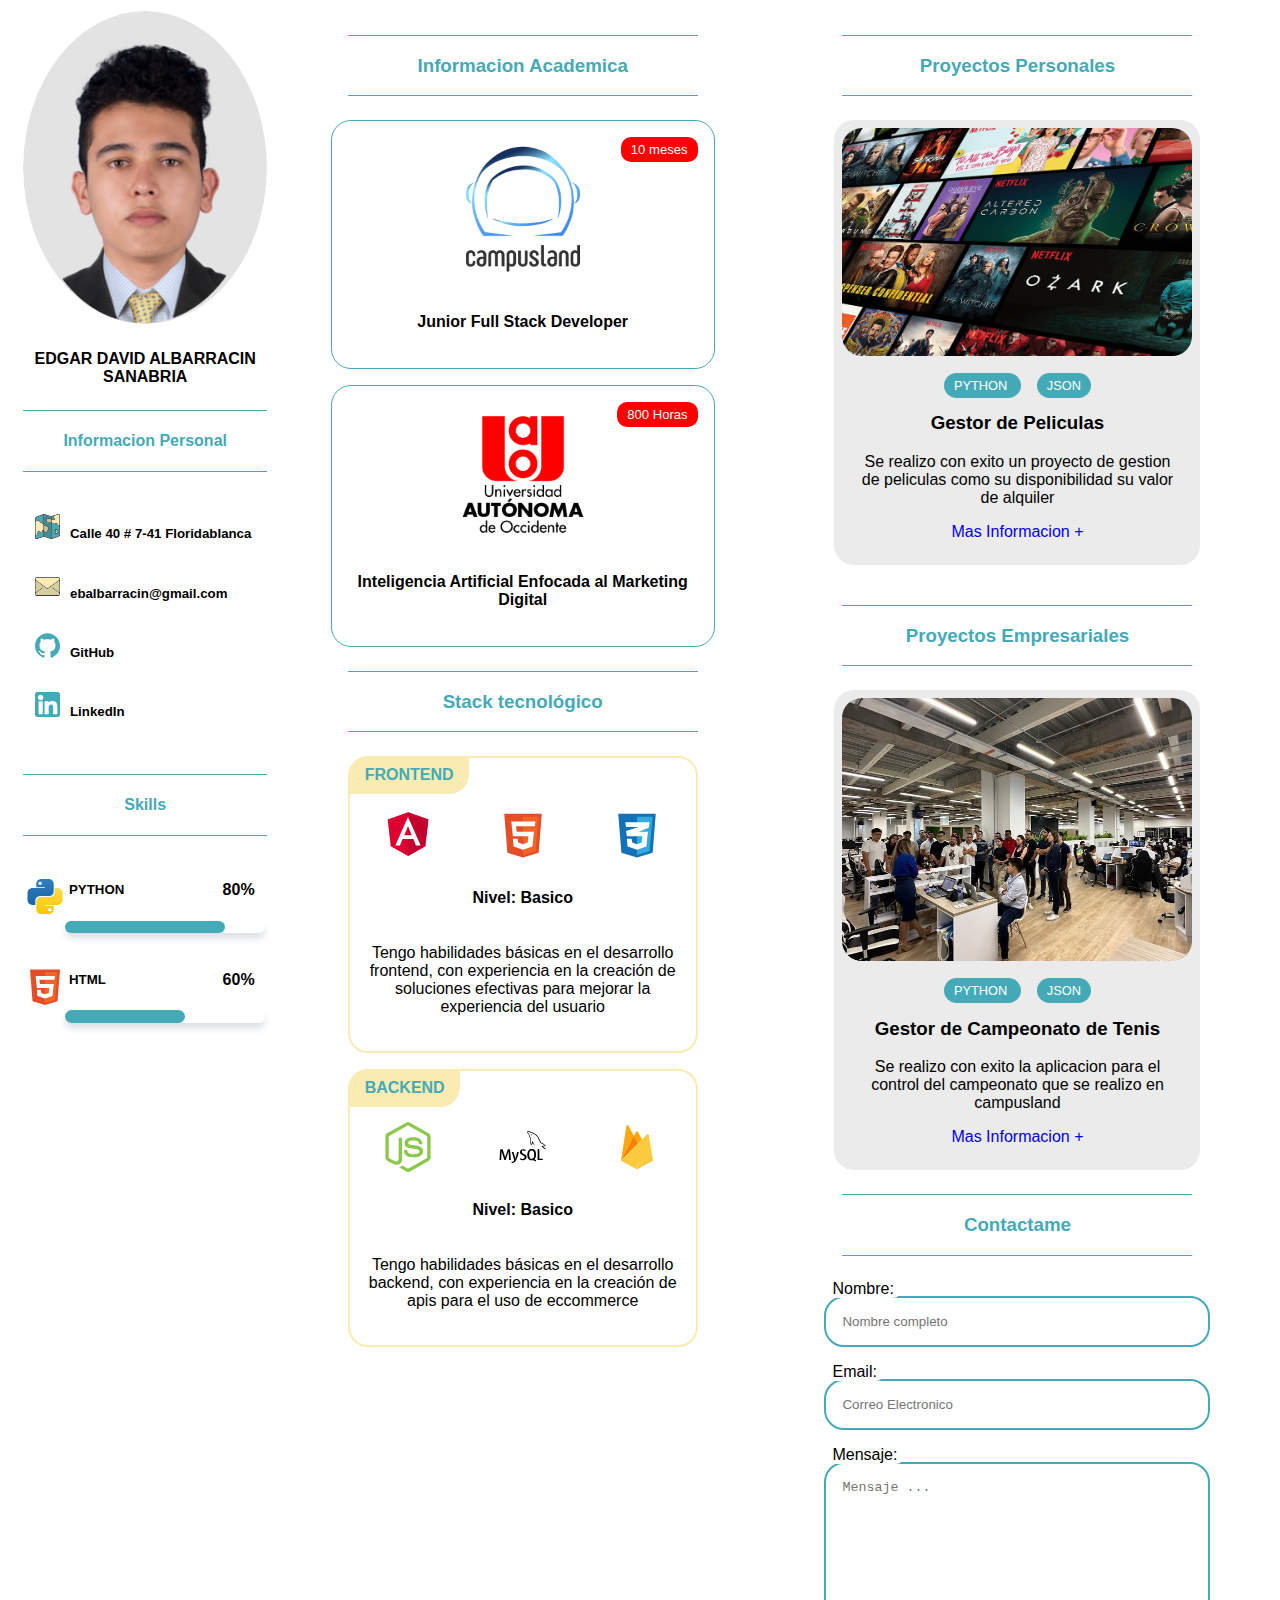
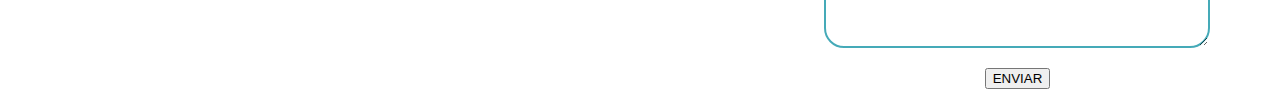
<file: index.html>
<!DOCTYPE html>
<html lang="en">
<head>
    <meta charset="UTF-8">
    <meta name="viewport" content="width=device-width, initial-scale=1.0">
    <title>Hoja de Vida Edgar David Albarracin Sanabria</title>
    <link rel="stylesheet" href="./CV/css/style.css">
    <link rel="shortcut icon" href="./CV/favicon.ico" type="image/x-icon">
</head>
<body>
    <header></header>
    <main class="main">
        <table class="container">
            <tr>
                <td class="navbar">
                    <div class="content">
                        <div class="image">
                            <img class="user-image" src="./CV/img/about.png" alt="cv-imagen">
                        </div>
                        <div class="text-align-center">
                            <h4 class="text-transform-upper">
                                Edgar David Albarracin Sanabria
                            </h4>
                        </div>
                        <div class="content">
                            <div class="section-title border-y-1">
                                <h4 class="text-align-center">
                                    Informacion Personal
                                </h4>
                            </div>
                            <ul class="links">
                                <li class="py-2">
                                    <a class="link">
                                        <img class="link-icon" src="./CV/img/map-svgrepo-com.svg" alt="mapa">
                                        <h5 class="text-align-center">
                                            Calle 40 # 7-41 Floridablanca
                                        </h5>
                                    </a>
                                    <a class="link">
                                        <img class="link-icon" src="./CV/img/envelope-svgrepo-com.svg" alt="mapa">
                                        <h5 class="text-align-center">
                                            ebalbarracin@gmail.com
                                        </h5>
                                    </a>
                                    <a href="https://github.com/David-Albarracin" target="_blank" class="link">
                                        <img class="link-icon" src="./CV/img/github-color-svgrepo-com.svg" alt="mapa">
                                        <h5 class="text-align-center">
                                            GitHub
                                        </h5>
                                    </a>
                                    <a href="https://www.linkedin.com/in/david-albarracin/" target="_blank" class="link">
                                        <img class="link-icon" src="./CV/img/linkedin-svgrepo-com.svg" alt="mapa">
                                        <h5 class="text-align-center">
                                            LinkedIn
                                        </h5>
                                    </a>
                                    

                                </li>

                            </ul>
                            <div class="section-title border-y-1">
                                <h4 class="text-align-center">
                                    Skills
                                </h4>
                            </div>
                            <div class="skills">
                                <ul class="skills-items">

                                    <li>
                                        <div class="skills-item">
                                            <div class="skill-icon">
                                                <img src="./CV/img/python-svgrepo-com.svg" alt="python-logo">
                                            </div>
                                            <div class="skill-details">
                                                <div class="skill-meta">
                                                    <div class="skill-name">
                                                        <h5>PYTHON</h5>
                                                    </div>
                                                    <h4>80<span>%</span></h4>
                                                </div>
                                                <div class="skill-set__bar p80"></div>
                                            </div>
                                        </div>
                                    </li>
                                    <li>
                                        <div class="py-2"></div>
                                        
                                    </li>
                                    <li>
                                        <div class="skills-item">
                                            <div class="skill-icon">
                                                <img src="./CV/img/html-5-svgrepo-com.svg" alt="python-logo">
                                            </div>
                                            <div class="skill-details">
                                                <div class="skill-meta">
                                                    <div class="skill-name">
                                                        <h5>HTML</h5>
                                                    </div>
                                                    <h4>60<span>%</span></h4>
                                                </div>
                                                <div class="skill-set__bar p60"></div>
                                            </div>
                                        </div>
                                    </li>

                                </ul>
                            </div>
                        </div>

                    </div>
                </td>
                <td class="information">
                    <div class="section-title">
                        <h3 class="text-align-center">
                            Informacion Academica
                        </h3>
                    </div>
                    <div class="studies">
                        <div class="studies-item">
                            <div class="studies-logo">
                                <img src="./CV/img/campusland.jpg" alt="campusland">
                                <span class="studies-logo__tag">
                                    10 meses
                                </span>
                            </div>
                            <div class="studies-details">
                                <h4>
                                    Junior Full Stack Developer
                                </h4>
                            </div>
                        </div>
                    </div>

                    <div class="studies">
                        <div class="studies-item">
                            <div class="studies-logo">
                                <img src="./CV/img/uao.png" alt="campusland">
                                <span class="studies-logo__tag">
                                    800 Horas
                                </span>
                            </div>
                            <div class="studies-details">
                                <h4>
                                    Inteligencia Artificial Enfocada al Marketing Digital
                                </h4>
                            </div>
                        </div>
                    </div>
                    <div class="section-title">
                        <h3 class="text-align-center">
                            Stack tecnológico
                        </h3>
                    </div>
                    <!-- STACKS -->
                    <div class="stacks">
                        <div class="stack">
                            <div class="stack-container">
                                <div class="stack-tag">
                                    FRONTEND
                                </div>
                                <!-- Cambiar Tabla -->
                                <table>
                                    <tr class="not-flex-center">
                                        <td>
                                            <div class="stack-img">
                                                <img src="./CV/img/angular-svgrepo-com.svg" alt="angular-logo">
                                            </div>
                                        </td>
                                        <td>
                                            <div class="stack-img">
                                                <img src="./CV/img/html-5-svgrepo-com.svg" alt="html-logo">
                                            </div>
                                        </td>
                                        <td>
                                            <div class="stack-img">
                                                <img src="./CV/img/css-3-svgrepo-com.svg" alt="html-logo">
                                            </div>
                                        </td>
                                    </tr>
                                    <tr>
                                        <td colspan="3">
                                            <h4 class="not-flex-center">Nivel: Basico</h4>
                                            <p class="p-info">
                                                Tengo habilidades básicas en el desarrollo frontend, 
                                                con experiencia en la creación de soluciones efectivas para mejorar la experiencia del usuario
                                            </p>
                                        </td>
                                    </tr>
                                </table>

                            </div>
                        </div>
                    </div>
                    <div class="stacks">
                        <div class="stack">
                            <div class="stack-container">
                                <div class="stack-tag">
                                    BACKEND
                                </div>
                                <!-- Cambiar Tabla -->
                                <table>
                                    <tr class="not-flex-center">
                                        <td>
                                            <div class="stack-img">
                                                <img src="./CV/img/nodejs-icon-logo-svgrepo-com.svg" alt="nodejs-logo">
                                            </div>
                                        </td>
                                        <td>
                                            <div class="stack-img">
                                                <img src="./CV/img/mysql-svgrepo-com.svg" alt="html-logo">
                                            </div>
                                        </td>
                                        <td>
                                            <div class="stack-img">
                                                <img src="./CV/img/firebase-svgrepo-com.svg" alt="html-logo">
                                            </div>
                                        </td>
                                    </tr>
                                    <tr>
                                        <td colspan="3">
                                            <h4 class="not-flex-center">Nivel: Basico</h4>
                                            <p class="p-info">
                                                Tengo habilidades básicas en el desarrollo backend, 
                                                con experiencia en la creación de apis para el uso de eccommerce
                                            </p>
                                        </td>
                                    </tr>
                                </table>

                            </div>
                        </div>
                    </div>
                </td>
                <td class="information">
                    <div class="section-title">
                        <h3 class="text-align-center">
                            Proyectos Personales
                        </h3>
                    </div>
                    <div class="proyects">

                        <div class="proyect">
                            <div class="proyect-header">
                                <img class="proyect-img" src="./CV/img/840_560.jpeg" alt="imagen-projecto-1">
                            </div>
                            <div class="proyect-body">
                                <div class="proyect-tags">
                                    <span class="proyect-tag">
                                        PYTHON
                                    </span>
                                    <span class="proyect-tag">
                                        JSON
                                    </span>
                                </div>
                                <h3 class="proyect-title">Gestor de Peliculas</h3>
                                <p>
                                    Se realizo con exito un proyecto de gestion de peliculas
                                    como su disponibilidad su valor de alquiler
                                </p>
                                <a target="_blank" href="https://github.com/David-Albarracin/Campusland_Ciclo_Python/tree/main/Filtro_Python">
                                    Mas Informacion +
                                </a>
                            </div>
                        </div>
                    </div>

                    <div class="py-2"></div>

                    <div class="section-title">
                        <h3 class="text-align-center">
                            Proyectos Empresariales
                        </h3>
                    </div>

                    <div class="proyect">
                        <div class="proyect-header">
                            <img class="proyect-img" src="./CV/img/torneo.jpg" alt="imagen-projecto-1">
                        </div>
                        <div class="proyect-body">
                            <div class="proyect-tags">
                                <span class="proyect-tag">
                                    PYTHON
                                </span>
                                <span class="proyect-tag">
                                    JSON
                                </span>
                            </div>
                            <h3 class="proyect-title">Gestor de Campeonato de Tenis</h3>
                            <p>
                                Se realizo con exito la aplicacion para el control del campeonato 
                                que se realizo en campusland
                            </p>
                            <a target="_blank" href="https://github.com/David-Albarracin/Campusland_Ciclo_Python/tree/main/Filtro_Python">
                                Mas Informacion +
                            </a>
                        </div>
                    </div>

                    <div>

                    </div>
                    <div class="section-title">
                        <h3 class="text-align-center">
                            Contactame
                        </h3>
                    </div>
                    <div class="not-flex-center">
                        <div class="input-container">
                            <label for="nombre">Nombre:</label>
                            <input type="text" id="nombre" placeholder="Nombre completo" required aria-describedby="nombre-help">
                            <!-- <small id="nombre-help">Por favor, introduce tu nombre completo.</small> -->
                        </div>
                        <div class="input-container">
                            <label for="email">Email:</label>
                            <input type="email" id="email" placeholder="Correo Electronico" required aria-describedby="email-help">
                            <!-- <small id="email-help">Por favor, introduce tu Correo Electronico.</small> -->
                        </div>
                        <div class="input-container">
                            <label for="message">Mensaje:</label>
                            <textarea rows="10" cols="20" type="message" id="message" placeholder="Mensaje ..." required aria-describedby="menssage-help"></textarea>
                            <!-- <small id="message-help">Por favor, introduce un Mensaje.</small> -->
                        </div>
                        <div class="not-flex-center">
                            <button class="button">
                                ENVIAR
                            </button>
                        </div>
                    </div>
                    

                    <div>

                    </div>
                </td>
            </tr>
        </table>
    </main>
    <footer></footer>
</body>
</html>
</file>
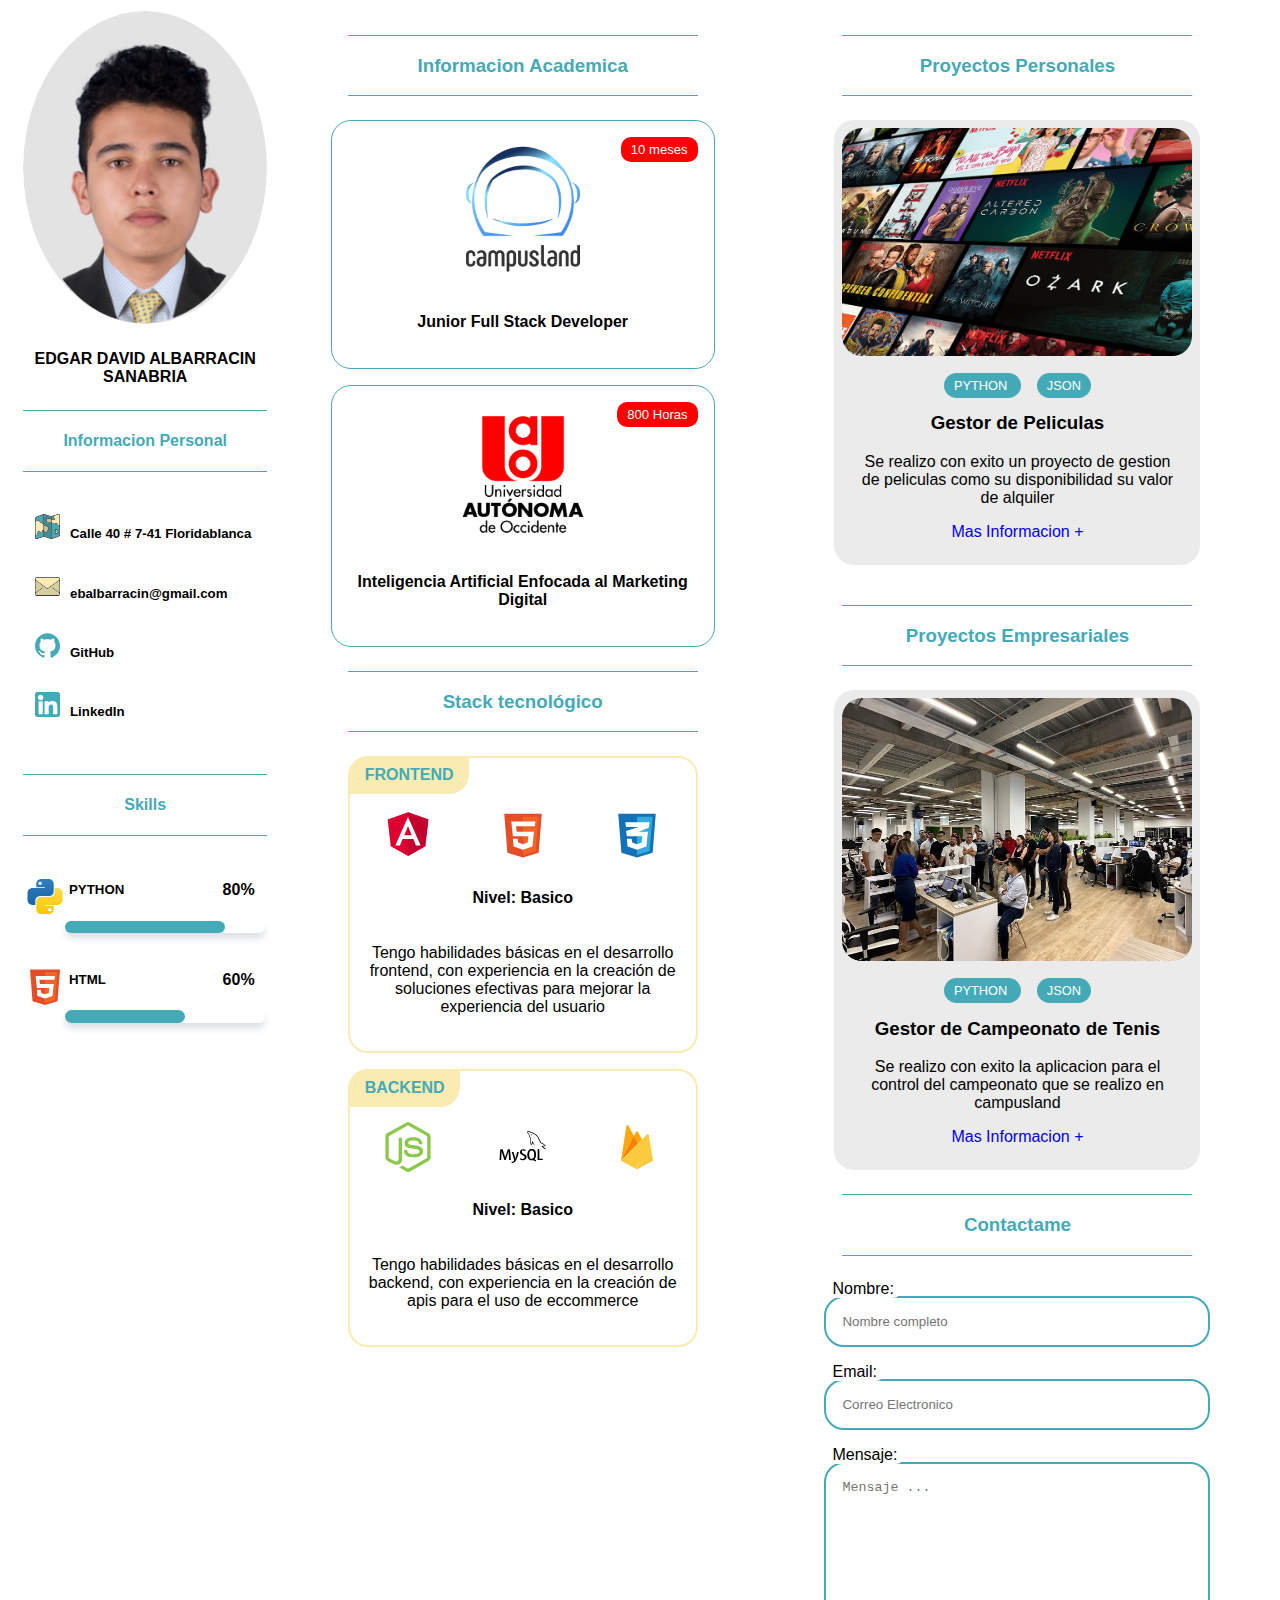
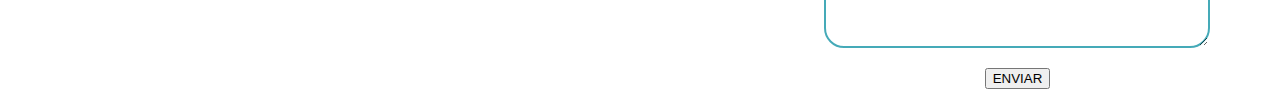
<file: CV/index.html>
<!DOCTYPE html>
<html lang="en">
<head>
    <meta charset="UTF-8">
    <meta name="viewport" content="width=device-width, initial-scale=1.0">
    <title>Hoja de Vida Edgar David Albarracin Sanabria</title>
    <link rel="stylesheet" href="./css/style.css">
    <link rel="shortcut icon" href="favicon.ico" type="image/x-icon">
</head>
<body>
    <header></header>
    <main class="main">
        <table class="container">
            <tr>
                <td class="navbar">
                    <div class="content">
                        <div class="image">
                            <img class="user-image" src="./img/about.png" alt="cv-imagen">
                        </div>
                        <div class="text-align-center">
                            <h4 class="text-transform-upper">
                                Edgar David Albarracin Sanabria
                            </h4>
                        </div>
                        <div class="content">
                            <div class="section-title border-y-1">
                                <h4 class="text-align-center">
                                    Informacion Personal
                                </h4>
                            </div>
                            <ul class="links">
                                <li class="py-2">
                                    <a class="link">
                                        <img class="link-icon" src="./img/map-svgrepo-com.svg" alt="mapa">
                                        <h5 class="text-align-center">
                                            Calle 40 # 7-41 Floridablanca
                                        </h5>
                                    </a>
                                    <a class="link">
                                        <img class="link-icon" src="./img/envelope-svgrepo-com.svg" alt="mapa">
                                        <h5 class="text-align-center">
                                            ebalbarracin@gmail.com
                                        </h5>
                                    </a>
                                    <a href="https://github.com/David-Albarracin" target="_blank" class="link">
                                        <img class="link-icon" src="./img/github-color-svgrepo-com.svg" alt="mapa">
                                        <h5 class="text-align-center">
                                            GitHub
                                        </h5>
                                    </a>
                                    <a href="https://www.linkedin.com/in/david-albarracin/" target="_blank" class="link">
                                        <img class="link-icon" src="./img/linkedin-svgrepo-com.svg" alt="mapa">
                                        <h5 class="text-align-center">
                                            LinkedIn
                                        </h5>
                                    </a>
                                    

                                </li>

                            </ul>
                            <div class="section-title border-y-1">
                                <h4 class="text-align-center">
                                    Skills
                                </h4>
                            </div>
                            <div class="skills">
                                <ul class="skills-items">

                                    <li>
                                        <div class="skills-item">
                                            <div class="skill-icon">
                                                <img src="./img/python-svgrepo-com.svg" alt="python-logo">
                                            </div>
                                            <div class="skill-details">
                                                <div class="skill-meta">
                                                    <div class="skill-name">
                                                        <h5>PYTHON</h5>
                                                    </div>
                                                    <h4>80<span>%</span></h4>
                                                </div>
                                                <div class="skill-set__bar p80"></div>
                                            </div>
                                        </div>
                                    </li>
                                    <li>
                                        <div class="py-2"></div>
                                        
                                    </li>
                                    <li>
                                        <div class="skills-item">
                                            <div class="skill-icon">
                                                <img src="./img/html-5-svgrepo-com.svg" alt="python-logo">
                                            </div>
                                            <div class="skill-details">
                                                <div class="skill-meta">
                                                    <div class="skill-name">
                                                        <h5>HTML</h5>
                                                    </div>
                                                    <h4>60<span>%</span></h4>
                                                </div>
                                                <div class="skill-set__bar p60"></div>
                                            </div>
                                        </div>
                                    </li>

                                </ul>
                            </div>
                        </div>

                    </div>
                </td>
                <td class="information">
                    <div class="section-title">
                        <h3 class="text-align-center">
                            Informacion Academica
                        </h3>
                    </div>
                    <div class="studies">
                        <div class="studies-item">
                            <div class="studies-logo">
                                <img src="./img/campusland.jpg" alt="campusland">
                                <span class="studies-logo__tag">
                                    10 meses
                                </span>
                            </div>
                            <div class="studies-details">
                                <h4>
                                    Junior Full Stack Developer
                                </h4>
                            </div>
                        </div>
                    </div>

                    <div class="studies">
                        <div class="studies-item">
                            <div class="studies-logo">
                                <img src="./img/uao.png" alt="campusland">
                                <span class="studies-logo__tag">
                                    800 Horas
                                </span>
                            </div>
                            <div class="studies-details">
                                <h4>
                                    Inteligencia Artificial Enfocada al Marketing Digital
                                </h4>
                            </div>
                        </div>
                    </div>
                    <div class="section-title">
                        <h3 class="text-align-center">
                            Stack tecnológico
                        </h3>
                    </div>
                    <!-- STACKS -->
                    <div class="stacks">
                        <div class="stack">
                            <div class="stack-container">
                                <div class="stack-tag">
                                    FRONTEND
                                </div>
                                <!-- Cambiar Tabla -->
                                <table>
                                    <tr class="not-flex-center">
                                        <td>
                                            <div class="stack-img">
                                                <img src="./img/angular-svgrepo-com.svg" alt="angular-logo">
                                            </div>
                                        </td>
                                        <td>
                                            <div class="stack-img">
                                                <img src="./img/html-5-svgrepo-com.svg" alt="html-logo">
                                            </div>
                                        </td>
                                        <td>
                                            <div class="stack-img">
                                                <img src="./img/css-3-svgrepo-com.svg" alt="html-logo">
                                            </div>
                                        </td>
                                    </tr>
                                    <tr>
                                        <td colspan="3">
                                            <h4 class="not-flex-center">Nivel: Basico</h4>
                                            <p class="p-info">
                                                Tengo habilidades básicas en el desarrollo frontend, 
                                                con experiencia en la creación de soluciones efectivas para mejorar la experiencia del usuario
                                            </p>
                                        </td>
                                    </tr>
                                </table>

                            </div>
                        </div>
                    </div>
                    <div class="stacks">
                        <div class="stack">
                            <div class="stack-container">
                                <div class="stack-tag">
                                    BACKEND
                                </div>
                                <!-- Cambiar Tabla -->
                                <table>
                                    <tr class="not-flex-center">
                                        <td>
                                            <div class="stack-img">
                                                <img src="./img/nodejs-icon-logo-svgrepo-com.svg" alt="nodejs-logo">
                                            </div>
                                        </td>
                                        <td>
                                            <div class="stack-img">
                                                <img src="./img/mysql-svgrepo-com.svg" alt="html-logo">
                                            </div>
                                        </td>
                                        <td>
                                            <div class="stack-img">
                                                <img src="./img/firebase-svgrepo-com.svg" alt="html-logo">
                                            </div>
                                        </td>
                                    </tr>
                                    <tr>
                                        <td colspan="3">
                                            <h4 class="not-flex-center">Nivel: Basico</h4>
                                            <p class="p-info">
                                                Tengo habilidades básicas en el desarrollo backend, 
                                                con experiencia en la creación de apis para el uso de eccommerce
                                            </p>
                                        </td>
                                    </tr>
                                </table>

                            </div>
                        </div>
                    </div>
                </td>
                <td class="information">
                    <div class="section-title">
                        <h3 class="text-align-center">
                            Proyectos Personales
                        </h3>
                    </div>
                    <div class="proyects">

                        <div class="proyect">
                            <div class="proyect-header">
                                <img class="proyect-img" src="./img/840_560.jpeg" alt="imagen-projecto-1">
                            </div>
                            <div class="proyect-body">
                                <div class="proyect-tags">
                                    <span class="proyect-tag">
                                        PYTHON
                                    </span>
                                    <span class="proyect-tag">
                                        JSON
                                    </span>
                                </div>
                                <h3 class="proyect-title">Gestor de Peliculas</h3>
                                <p>
                                    Se realizo con exito un proyecto de gestion de peliculas
                                    como su disponibilidad su valor de alquiler
                                </p>
                                <a target="_blank" href="https://github.com/David-Albarracin/Campusland_Ciclo_Python/tree/main/Filtro_Python">
                                    Mas Informacion +
                                </a>
                            </div>
                        </div>
                    </div>

                    <div class="py-2"></div>

                    <div class="section-title">
                        <h3 class="text-align-center">
                            Proyectos Empresariales
                        </h3>
                    </div>

                    <div class="proyect">
                        <div class="proyect-header">
                            <img class="proyect-img" src="./img/torneo.jpg" alt="imagen-projecto-1">
                        </div>
                        <div class="proyect-body">
                            <div class="proyect-tags">
                                <span class="proyect-tag">
                                    PYTHON
                                </span>
                                <span class="proyect-tag">
                                    JSON
                                </span>
                            </div>
                            <h3 class="proyect-title">Gestor de Campeonato de Tenis</h3>
                            <p>
                                Se realizo con exito la aplicacion para el control del campeonato 
                                que se realizo en campusland
                            </p>
                            <a target="_blank" href="https://github.com/David-Albarracin/Campusland_Ciclo_Python/tree/main/Filtro_Python">
                                Mas Informacion +
                            </a>
                        </div>
                    </div>

                    <div>

                    </div>
                    <div class="section-title">
                        <h3 class="text-align-center">
                            Contactame
                        </h3>
                    </div>
                    <div class="not-flex-center">
                        <div class="input-container">
                            <label for="nombre">Nombre:</label>
                            <input type="text" id="nombre" placeholder="Nombre completo" required aria-describedby="nombre-help">
                            <!-- <small id="nombre-help">Por favor, introduce tu nombre completo.</small> -->
                        </div>
                        <div class="input-container">
                            <label for="email">Email:</label>
                            <input type="email" id="email" placeholder="Correo Electronico" required aria-describedby="email-help">
                            <!-- <small id="email-help">Por favor, introduce tu Correo Electronico.</small> -->
                        </div>
                        <div class="input-container">
                            <label for="message">Mensaje:</label>
                            <textarea rows="10" cols="20" type="message" id="message" placeholder="Mensaje ..." required aria-describedby="menssage-help"></textarea>
                            <!-- <small id="message-help">Por favor, introduce un Mensaje.</small> -->
                        </div>
                        <div class="not-flex-center">
                            <button class="button">
                                ENVIAR
                            </button>
                        </div>
                    </div>
                    

                    <div>

                    </div>
                </td>
            </tr>
        </table>
    </main>
    <footer></footer>
</body>
</html>
</file>
<file: CV/css/style.css>
/*========== Base ==========*/

:root{
    --first-color: #45AAB8;
    --second-color: #F9EBB2;
    --body-font: 'Roboto', sans-serif;
    --text-color: #000000;
    --small-font-size: 0.82rem;
    --container-color: #ebebeb;
}

body,
button,
input{
    font-family: var(--body-font);
}


img{
    width: 100%;
    height: 100%;
}

ul{
    list-style: none;
    padding-left: 2px;
}

a{
    text-decoration: none;
}

tr{
    padding: 1rem;
    vertical-align: top;
}

/*========== Layout ==========*/

.navbar{
    width: 20%;
    margin-right: 5%;
}

.container{
    --bs-gutter-x: 1.5rem;
    --bs-gutter-y: 0;
    width: 100%;
    padding-right: calc(var(--bs-gutter-x) * 0.5);
    padding-left: calc(var(--bs-gutter-x) * 0.5);
    margin-right: auto;
    margin-left: auto;
}


.text-align-center{
    text-align: center;
}

.section-title{
    color: var(--first-color);
    max-width: 350px;
    border: 1px solid var(--first-color);
    border-left: 0;
    border-right: 0;
    margin: 1.5rem 0;
}

/* .border-y-1{
    border: 1px solid var(--first-color);
    border-left: 0;
    border-right: 0;
} */

/* .d-flex{
    display: flex;
} */



.py-2{
    padding-top: 0.5rem;
    padding-bottom: 0.5rem;
}

.text-transform-upper{
    text-transform: uppercase;
}


/*========== Styles ==========*/
.content{
    width: 100%;
}

.information{
    text-align: -webkit-center;
}

.not-flex-center{
    text-align: -webkit-center;
}


/* .image{
    background-color: var(--first-color);
    border-radius: 100%;
    padding: 1rem 0.5rem 0 0.5rem;
} */

.image img{
    border-radius: 100%;
   
}


.link-icon {
    max-width: 25px;
    padding: 10px;
}

.link {
    /* display: flex;
    align-items: center;
    justify-content: start; */
    display: -webkit-box;
    width: 100%;
    color: var(--text-color);
}


.p-info{
    text-align: center;
    padding: 1rem;
}

/*========== Skill Bar Gradient ==========*/
.skill-set__bar {
    width: 100%;
    height: 0.8rem;
    background: #fff;
    position: relative;
    border-radius: 10px;
    box-shadow: 0 5px 7px 0 rgba(7, 33, 66, 0.15);
}
.skill-set__bar:after {
    -webkit-animation: ratio90 1.5s forwards;
    animation: ratio90 1.5s forwards;
}
.skill-set__bar:after {
    background-color: var(--first-color);
}

.skill-set__bar:after {
    content: "";
    position: absolute;
    left: 0;
    top: 0;
    height: 100%;
    border-radius: 10px;
    width: 80%;
}

.skills-item {
    /* display: flex; */
    /* border: 1px solid var(--first-color); */
    display: -webkit-box;
    width: 200px;
}

.skill-icon {
    max-width: 40px;
}

.skill-details {
    width: 100%;
}

.skill-meta {
    /* display: flex; */
    display: -webkit-box;
    justify-content: space-between;
    align-items: center;
    padding: 0 0.25rem;
}

.skill-name{
    font-weight: 400;
    width: 80%;
}

.p90::after{
    width: 90%;
}

.p80::after{
    width: 80%;
}

.p60::after{
    width: 60%;
}


/*========== Studies ==========*/

/* .studies{
    display: flex;
    justify-content: center;
    align-items: center;
} */

.studies-logo{
    /* display: inline-flex; */
    position: relative;
}


.studies-logo img{
    max-width: 150px;
}

.studies-logo__tag{
    background-color: red;
    color: white;
    border-radius: 10px;
    padding: 5px 10px;
    position: absolute;
    font-size: var(--small-font-size);
    right: 0;
}

.studies-details{
    text-align: center;
}

.studies-item {
    /* display: flex;
    flex-direction: column;
    align-items: center; */
    text-align: center;
    border: 1px solid var(--first-color);
    padding: 1rem;
    border-radius: 20px;
    max-width: 350px;
    margin-bottom: 1rem;
}



/*========== Stack ==========*/

.stack{
    position: relative;
    max-width: 350px;
    margin-bottom: 1rem;
}

.stack-container{
    padding-top: 3rem;
    border: 2px solid var(--second-color);
    border-radius: 20px;
}

.stack-tag{
    top: 0;
    position: absolute;
    background-color: var(--second-color);
    color: var(--first-color);
    border-radius: 20px 0 20px 0;
    padding: 10px 15px;
    font-weight: 600;
}

.stack-img{
    max-width: 50px;
}

/*========== Proyects ==========*/

.proyect {
    max-width: 350px;
    padding: 0.5rem;
    background-color: var(--container-color);
    border-radius: 20px;
}

.proyect-img {
    border-radius: 20px;
}

.proyect-body {
    padding: 1rem;
}

.proyect-tag {
    background-color: var(--first-color);
    color: white;
    font-size: 0.8rem;
    padding: 5px 10px;
    border-radius: 20px;
    margin: 0.5rem;
}


/*========== Inputs ==========*/


.input-container {
    padding: 1rem;
    position: relative;
    /* width: auto; */
}

.input-container input, textarea {
    width: 100%;
    border-radius: 20px;
    max-width: 350px;
    padding: 1rem;
    border: 2px solid var(--first-color );
}

.input-container label {
    position: absolute;
    background: white;
    padding: 0 0.5rem;
    /* margin-bottom: 0.5rem; */
    top: 0;
    border-radius: 20px;
}

/*========== Buttons ==========*/
</file>
